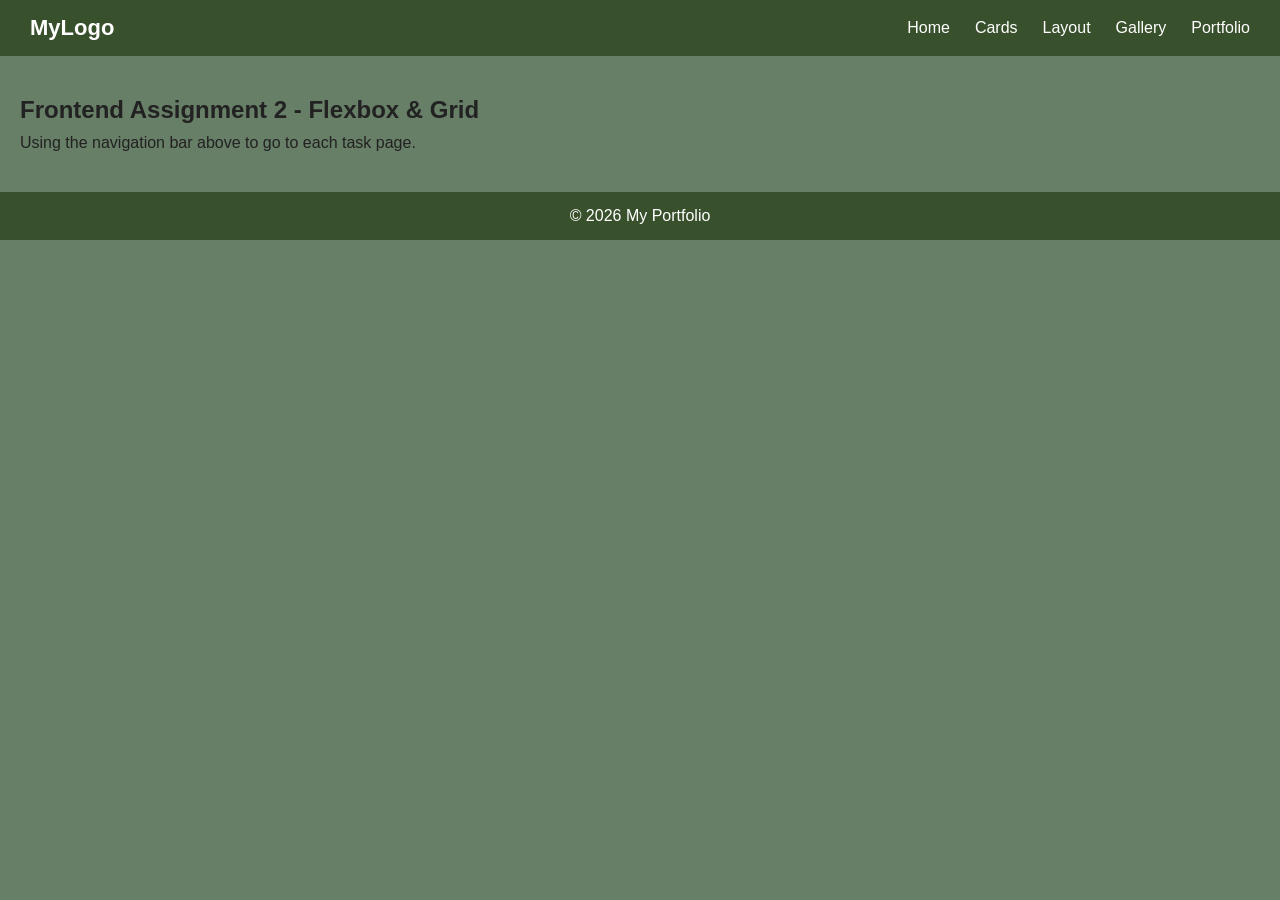
<file: index.html>
<!DOCTYPE html>
<html lang="en">
<head>
  <meta charset="UTF-8">
  <title>Frontend Assignment 2 - Home</title>
  <link rel="stylesheet" href="style.css">
</head>
<body>

  <header class="navbar">
    <div class="logo">MyLogo</div>
    <ul class="nav-links">
      <li><a href="index.html">Home</a></li>
      <li><a href="cards.html">Cards</a></li>
      <li><a href="layout.html">Layout</a></li>
      <li><a href="gallery.html">Gallery</a></li>
      <li><a href="portfolio.html">Portfolio</a></li>
    </ul>
  </header>

  <section class="home-section">
    <h2>Frontend Assignment 2 - Flexbox & Grid</h2>
    <p>Using the navigation bar above to go to each task page.</p>
  </section>

  <footer class="portfolio-footer">
    <p>&copy; 2026 My Portfolio</p>
  </footer>

</body>
</html>
</file>
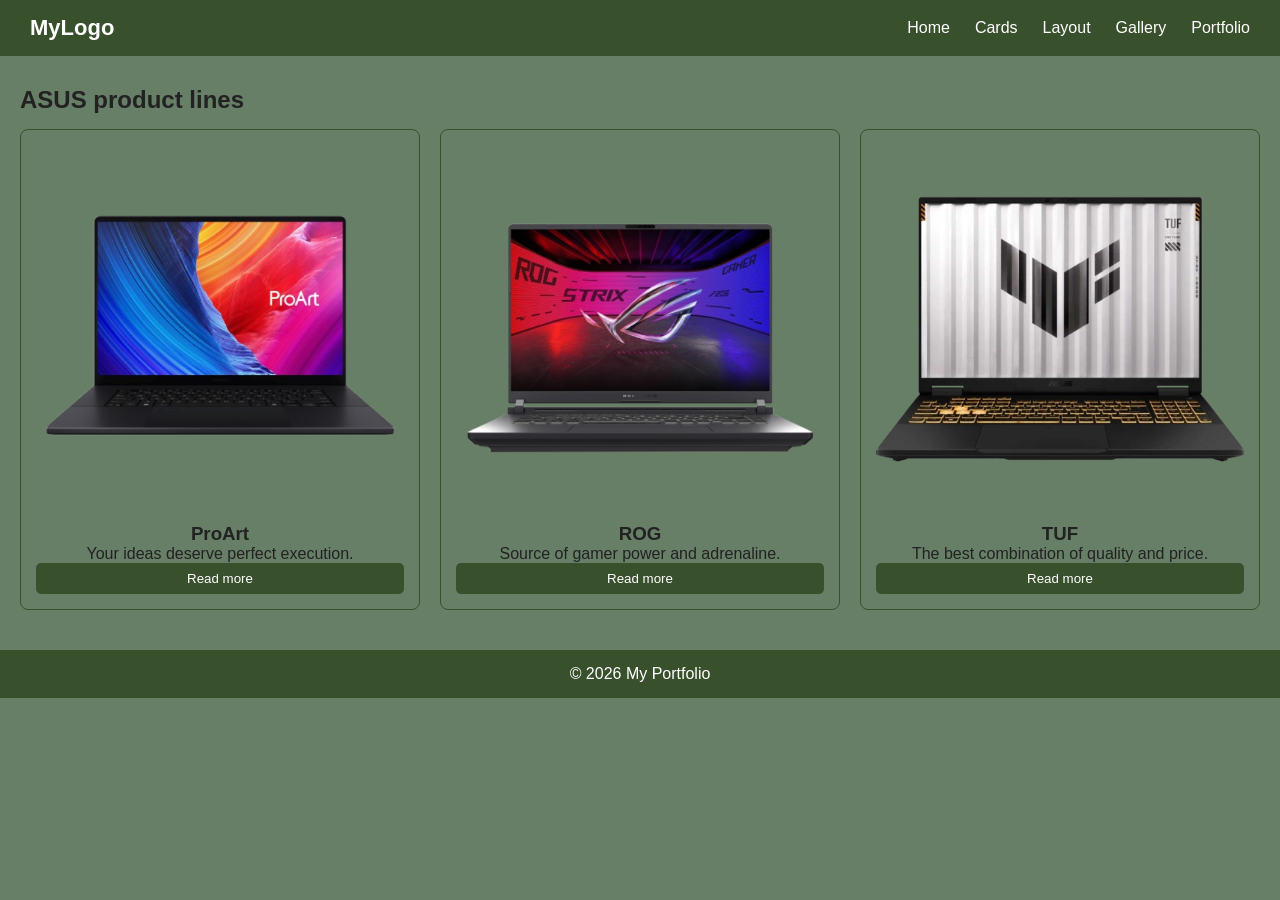
<file: cards.html>
<!DOCTYPE html>
<html lang="en">
<head>
  <meta charset="UTF-8">
  <title>Frontend Assignment 2 - Cards</title>
  <link rel="stylesheet" href="style.css">
</head>
<body>

  <header class="navbar">
    <div class="logo">MyLogo</div>
    <ul class="nav-links">
      <li><a href="index.html">Home</a></li>
      <li><a href="cards.html">Cards</a></li>
      <li><a href="layout.html">Layout</a></li>
      <li><a href="gallery.html">Gallery</a></li>
      <li><a href="portfolio.html">Portfolio</a></li>
    </ul>
  </header>

  <section class="cards-section">
    <h2>ASUS product lines</h2>
    <div class="card-container">
      <div class="card">
        <img src="photos/proart.png" alt="card image">
        <h3>ProArt</h3>
        <p>Your ideas deserve perfect execution.</p>
        <button>Read more</button>
      </div>
      <div class="card">
        <img src="photos/rogstrix.png" alt="card image">
        <h3>ROG</h3>
        <p>Source of gamer power and adrenaline.</p>
        <button>Read more</button>
      </div>
      <div class="card">
        <img src="photos/tufgaming.png" alt="card image">
        <h3>TUF</h3>
        <p>The best combination of quality and price.</p>
        <button>Read more</button>
      </div>
    </div>
  </section>

  <footer class="portfolio-footer">
    <p>&copy; 2026 My Portfolio</p>
  </footer>

</body>
</html>
</file>
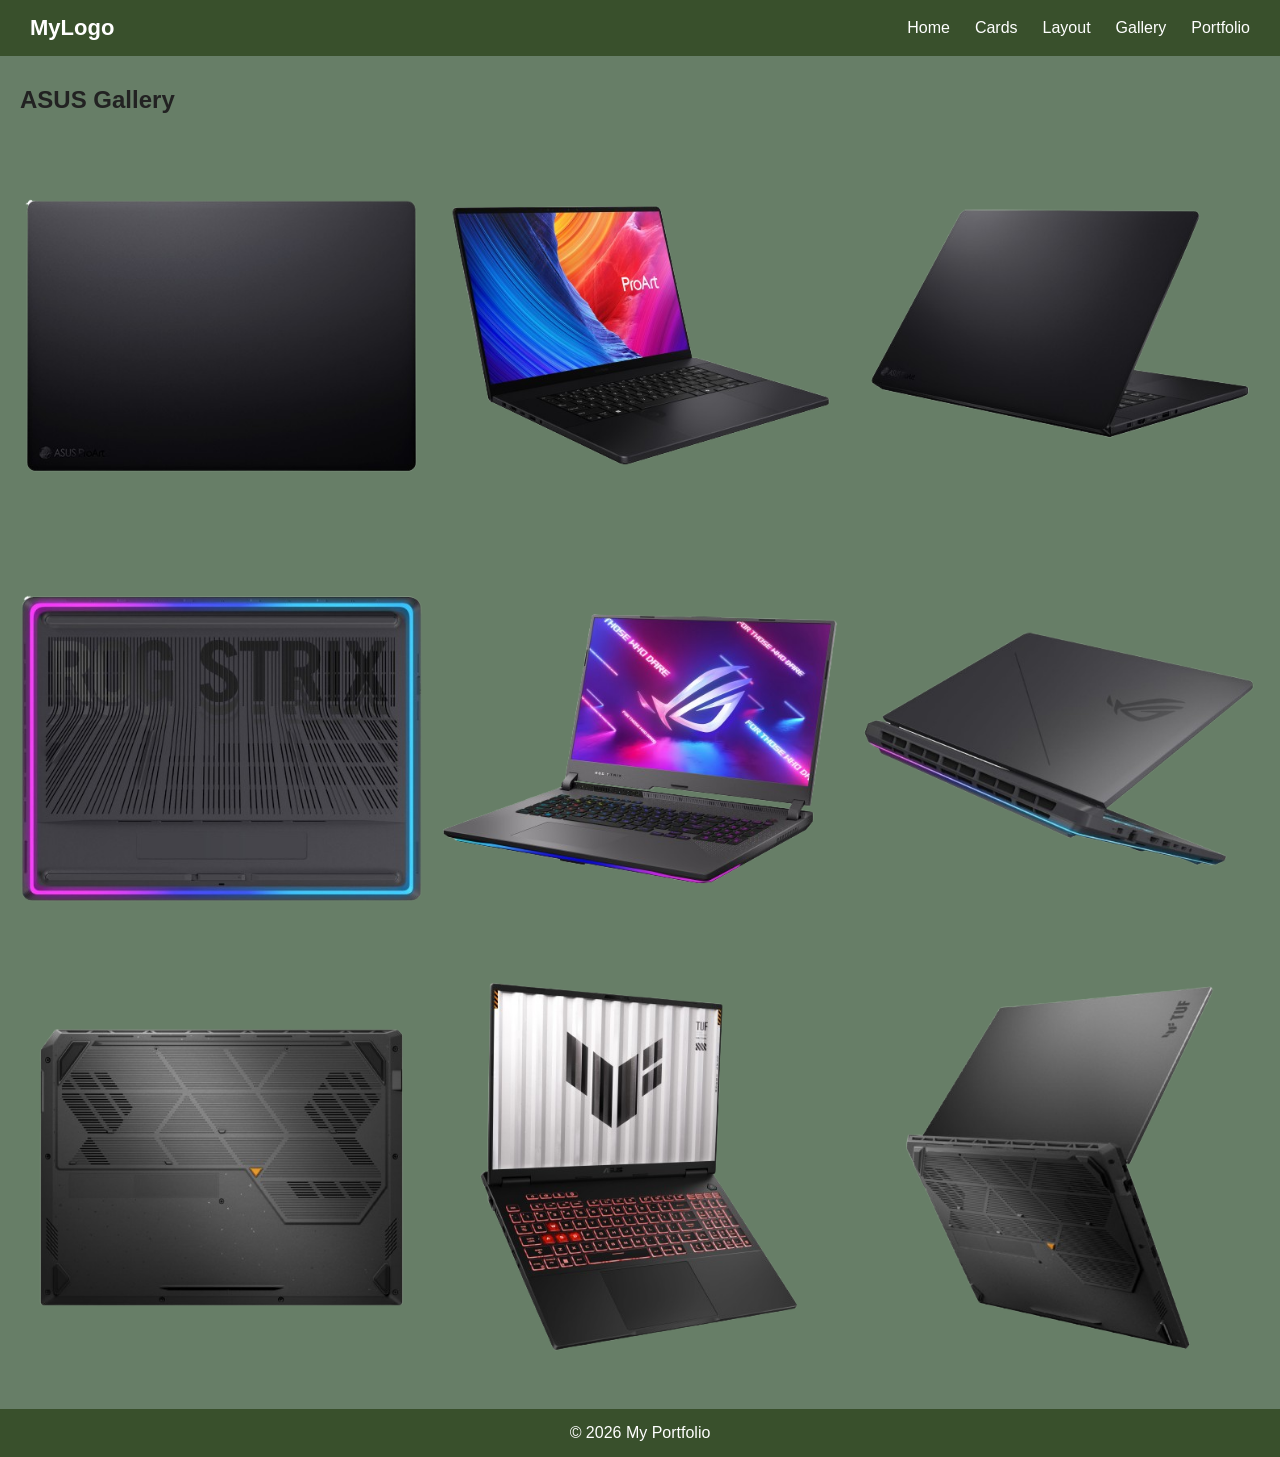
<file: gallery.html>
<!DOCTYPE html>
<html lang="en">
<head>
  <meta charset="UTF-8">
  <title>Frontend Assignment 2 - Gallery</title>
  <link rel="stylesheet" href="style.css">
</head>
<body>

  <header class="navbar">
    <div class="logo">MyLogo</div>
    <ul class="nav-links">
      <li><a href="index.html">Home</a></li>
      <li><a href="cards.html">Cards</a></li>
      <li><a href="layout.html">Layout</a></li>
      <li><a href="gallery.html">Gallery</a></li>
      <li><a href="portfolio.html">Portfolio</a></li>
    </ul>
  </header>

  <section class="gallery-section">
    <h2>ASUS Gallery</h2>
    <div class="gallery">
      <div class="gallery-item">
        <img src="photos/Pro1.png" alt="gallery image 1">
        <div class="caption">Image 1</div>
      </div>
      <div class="gallery-item">
        <img src="photos/Pro2.png" alt="gallery image 2">
        <div class="caption">Image 2</div>
      </div>
      <div class="gallery-item">
        <img src="photos/Pro3.png" alt="gallery image 3">
        <div class="caption">Image 3</div>
      </div>
      <div class="gallery-item">
        <img src="photos/Rog1.png" alt="gallery image 4">
        <div class="caption">Image 4</div>
      </div>
      <div class="gallery-item">
        <img src="photos/Rog2.png" alt="gallery image 5">
        <div class="caption">Image 5</div>
      </div>
      <div class="gallery-item">
        <img src="photos/Rog3.png" alt="gallery image 6">
        <div class="caption">Image 6</div>
      </div>
      <div class="gallery-item">
        <img src="photos/Tuf1.png" alt="gallery image 7">
        <div class="caption">Image 7</div>
      </div>
      <div class="gallery-item">
        <img src="photos/Tuf2.png" alt="gallery image 8">
        <div class="caption">Image 8</div>
      </div>
      <div class="gallery-item">
        <img src="photos/Tuf3.png" alt="gallery image 9">
        <div class="caption">Image 9</div>
      </div>
    </div>
  </section>

  <footer class="portfolio-footer">
    <p>&copy; 2026 My Portfolio</p>
  </footer>

</body>
</html>
</file>
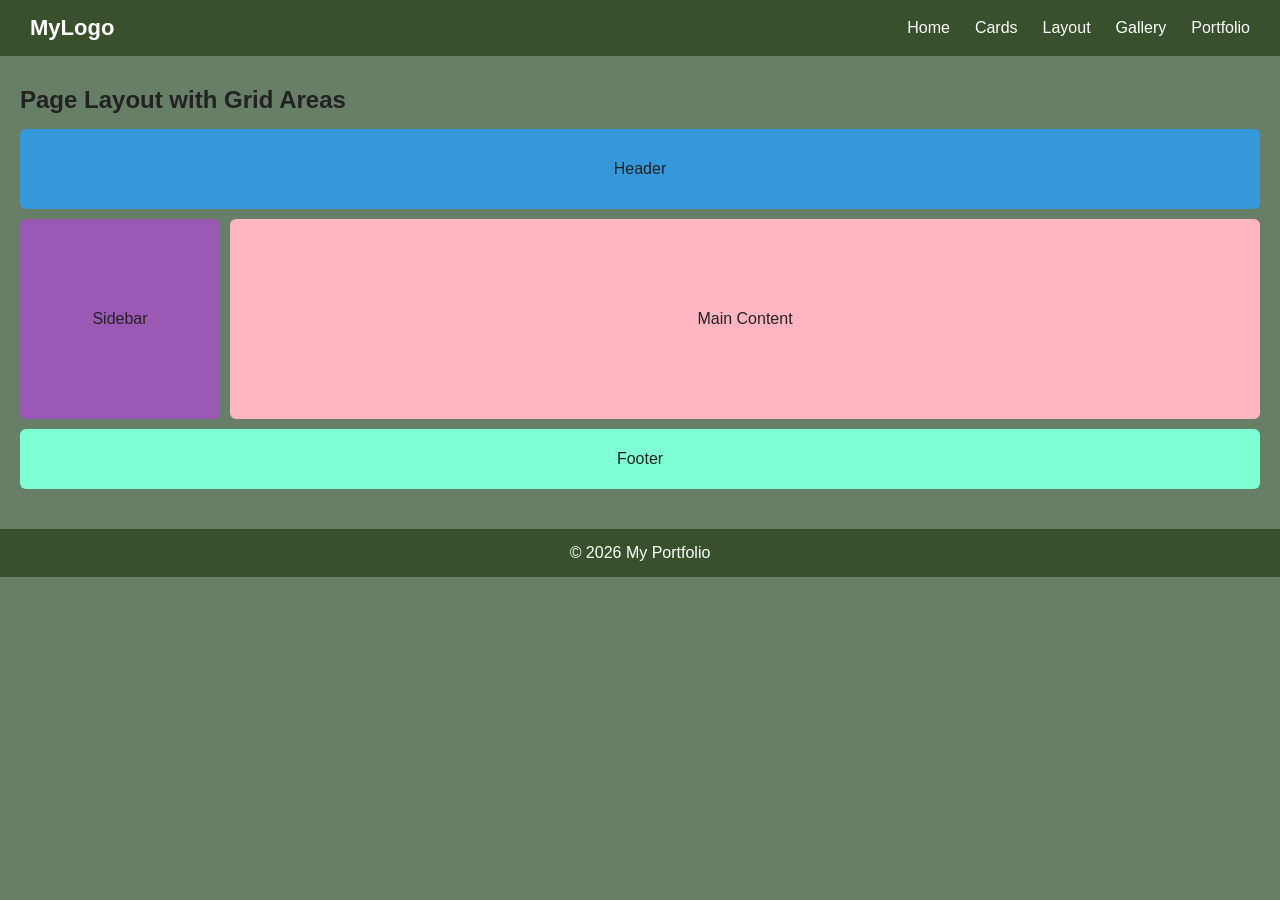
<file: layout.html>
<!DOCTYPE html>
<html lang="en">
<head>
  <meta charset="UTF-8">
  <title>Frontend Assignment 2 - Layout</title>
  <link rel="stylesheet" href="style.css">
</head>
<body>

  <header class="navbar">
    <div class="logo">MyLogo</div>
    <ul class="nav-links">
      <li><a href="index.html">Home</a></li>
      <li><a href="cards.html">Cards</a></li>
      <li><a href="layout.html">Layout</a></li>
      <li><a href="gallery.html">Gallery</a></li>
      <li><a href="portfolio.html">Portfolio</a></li>
    </ul>
  </header>

  <section class="layout-section">
    <h2>Page Layout with Grid Areas</h2>
    <div class="grid-layout">
      <div class="grid-header">Header</div>
      <div class="grid-sidebar">Sidebar</div>
      <div class="grid-main">Main Content</div>
      <div class="grid-footer">Footer</div>
    </div>
  </section>

  <footer class="portfolio-footer">
    <p>&copy; 2026 My Portfolio</p>
  </footer>

</body>
</html>
</file>
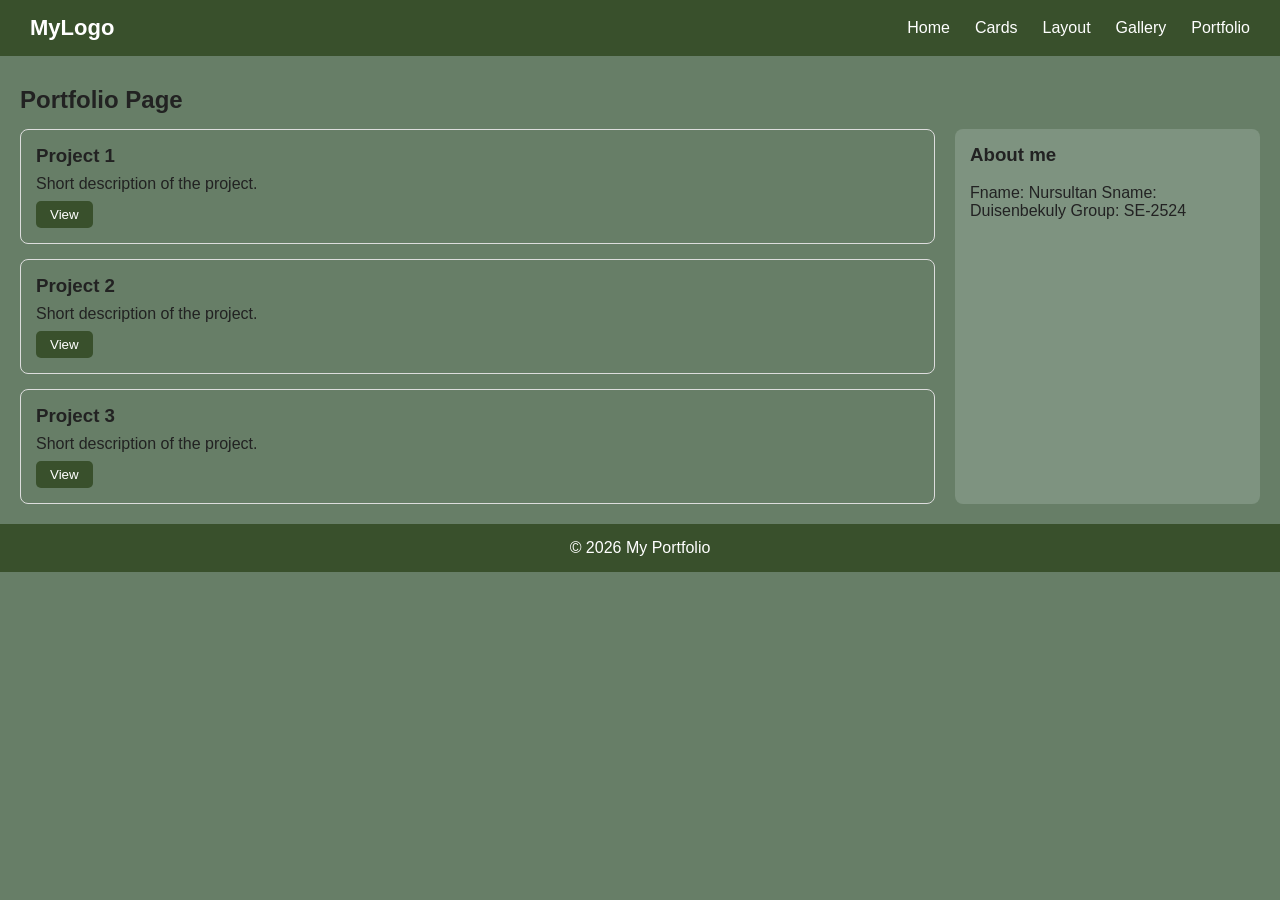
<file: portfolio.html>
<!DOCTYPE html>
<html lang="en">
<head>
  <meta charset="UTF-8">
  <title>Frontend Assignment 2 - Portfolio</title>
  <link rel="stylesheet" href="style.css">
</head>
<body>

  <header class="navbar">
    <div class="logo">MyLogo</div>
    <ul class="nav-links">
      <li><a href="index.html">Home</a></li>
      <li><a href="cards.html">Cards</a></li>
      <li><a href="layout.html">Layout</a></li>
      <li><a href="gallery.html">Gallery</a></li>
      <li><a href="portfolio.html">Portfolio</a></li>
    </ul>
  </header>

  <section class="portfolio-section">
    <h2>Portfolio Page</h2>
    <div class="portfolio-layout">
      <div class="portfolio-projects">
        <div class="project-card">
          <h3>Project 1</h3>
          <p>Short description of the project.</p>
          <button>View</button>
        </div>
        <div class="project-card">
          <h3>Project 2</h3>
          <p>Short description of the project.</p>
          <button>View</button>
        </div>
        <div class="project-card">
          <h3>Project 3</h3>
          <p>Short description of the project.</p>
          <button>View</button>
        </div>
      </div>
      <aside class="portfolio-sidebar">
        <h3>About me</h3>
        <br>
        <p>Fname: Nursultan
        Sname: Duisenbekuly
        Group: SE-2524</p>
      </aside>
    </div>
  </section>

  <footer class="portfolio-footer">
    <p>&copy; 2026 My Portfolio</p>
  </footer>

</body>
</html>
</file>
<file: style.css>
* {
  box-sizing: border-box;
  margin: 0;
  padding: 0;
  font-family: Arial, sans-serif;
}

body {
  color: #222;
  background-color: #677e67;
}

h2 {
  margin: 30px 0 15px 20px;
}

.navbar {
  display: flex;
  justify-content: space-between;
  align-items: center;
  background-color: #39502c;
  padding: 15px 30px;
}

.navbar .logo {
  color: #fff;
  font-size: 22px;
  font-weight: bold;
}

.nav-links {
  display: flex;
  list-style: none;
  gap: 25px;
}

.nav-links a {
  color: #fff;
  text-decoration: none;
}

.nav-links a:hover {
  color: rgb(246 239 149 / 0.99);
}

.home-section {
  padding: 40px 20px;
}

.home-section h2 {
  margin: 0 0 10px 0;
}

.card-container {
  display: flex;
  gap: 20px;
  padding: 0 20px 40px 20px;
}

.card {
  flex: 1;
  display: flex;
  flex-direction: column;
  border: 1px solid #ddd;
  border-radius: 8px;
  padding: 15px;
  text-align: center;
  transition: transform 0.2s, box-shadow 0.2s;
  border-color: #39502c;
}

.card img {
  width: 100%;
  border-radius: 6px;
  margin-bottom: 10px;
}

.card button {
  margin-top: auto;
  padding: 8px 16px;
  border: none;
  border-radius: 5px;
  background-color: #39502c;
  color: #fff;
  cursor: pointer;
}

.card:hover {
  transform: translateY(-6px);
  box-shadow: 0 8px 16px rgba(0, 0, 0, 0.15);
}

.grid-layout {
  display: grid;
  grid-template-columns: 200px 1fr;
  grid-template-rows: 80px 200px 60px;
  grid-template-areas:
    "header header"
    "sidebar main"
    "footer footer";
  gap: 10px;
  margin: 0 20px 40px 20px;
}

.grid-layout > div {
  display: flex;
  align-items: center;
  justify-content: center;
  border-radius: 6px;
}

.grid-header {
  grid-area: header;
  background-color: #3498db;
}

.grid-sidebar {
  grid-area: sidebar;
  background-color: #9b59b6;
}

.grid-main {
  grid-area: main;
  background-color: lightpink;
}

.grid-footer {
  grid-area: footer;
  background-color: aquamarine;
}

.gallery {
  display: grid;
  grid-template-columns: repeat(3, 1fr);
  gap: 15px;
  padding: 0 20px 40px 20px;
}

.gallery-item {
  position: relative;
  overflow: hidden;
  border-radius: 6px;
}

.gallery-item img {
  width: 100%;
  display: block;
}

.caption {
  position: absolute;
  bottom: 0;
  left: 0;
  width: 100%;
  background-color: rgba(0, 0, 0, 0.6);
  color: #fff;
  text-align: center;
  padding: 8px 0;
  opacity: 0;
  transition: opacity 0.2s;
}

.gallery-item:hover .caption {
  opacity: 1;
}

.portfolio-layout {
  display: grid;
  grid-template-columns: 3fr 1fr;
  gap: 20px;
  padding: 0 20px 20px 20px;
}

.portfolio-projects {
  display: flex;
  flex-direction: column;
  gap: 15px;
}

.project-card {
  display: flex;
  flex-direction: column;
  align-items: flex-start;
  gap: 8px;
  border: 1px solid #ddd;
  border-radius: 8px;
  padding: 15px;
}

.project-card button {
  padding: 6px 14px;
  border: none;
  border-radius: 5px;
  background-color: #39502c;
  color: #fff;
  cursor: pointer;
}

.portfolio-sidebar {
  background-color: rgb(240 255 255 / 0.16);
  border-radius: 8px;
  padding: 15px;
}

.portfolio-footer {
  text-align: center;
  padding: 15px;
  background-color: #39502c;
  color: #fff;
}
</file>
